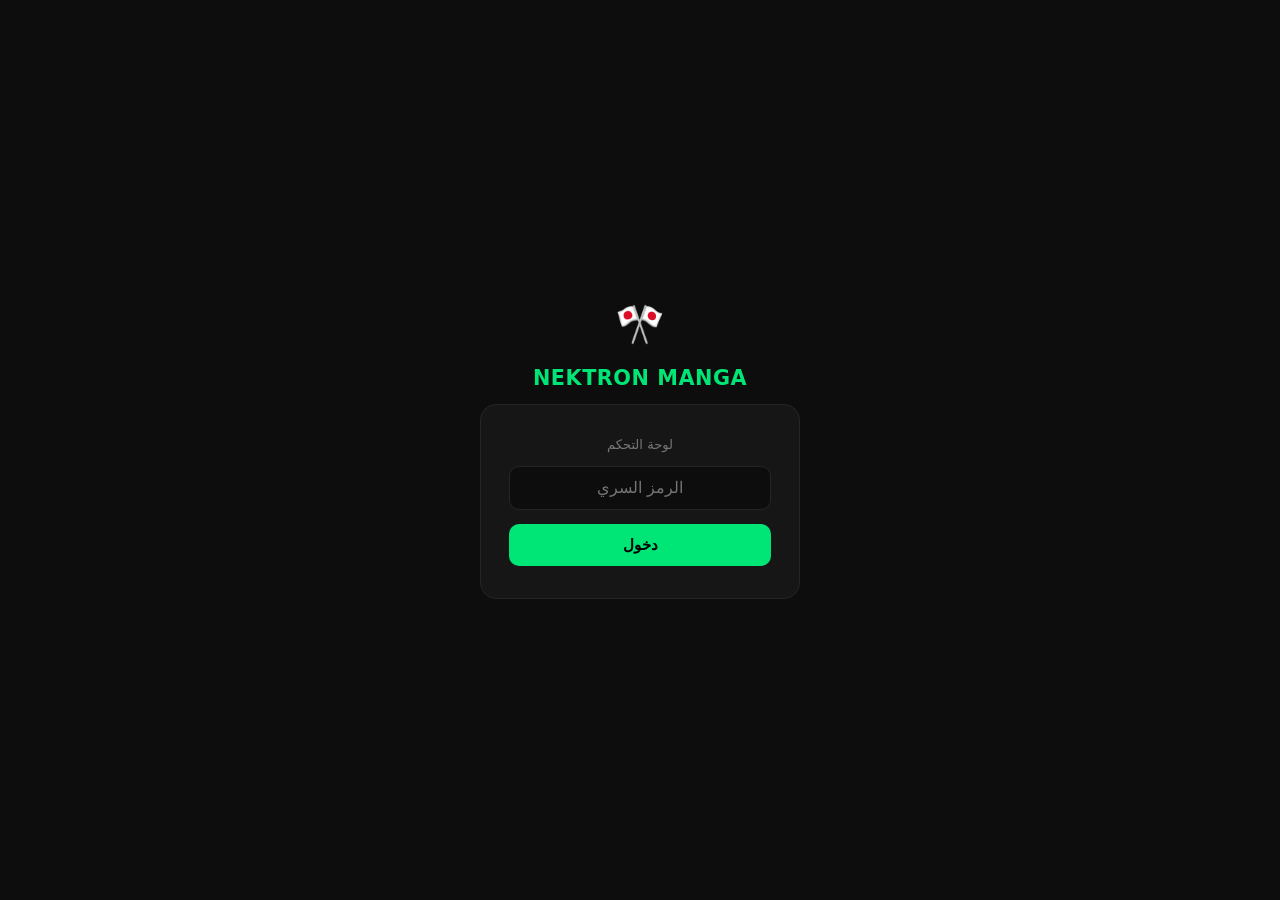
<file: admin.html>
<!DOCTYPE html>
<html lang="ar" dir="rtl">
<head>
<meta charset="UTF-8">
<meta name="viewport" content="width=device-width, initial-scale=1.0">
<title>لوحة التحكم — Nektron Manga</title>
<meta name="robots" content="noindex,nofollow">
<style>
  :root {
    --bg:#0d0d0d; --card:#161616; --border:#252525;
    --green:#00e676; --text:#e0e0e0; --muted:#777;
    --red:#ff5252; --blue:#40c4ff; --yellow:#ffd740;
    --orange:#ff9100; --purple:#ce93d8;
  }
  *{box-sizing:border-box;margin:0;padding:0}
  body{background:var(--bg);color:var(--text);font-family:system-ui,sans-serif;min-height:100vh}

  /* Login */
  #login-screen{display:flex;align-items:center;justify-content:center;min-height:100vh;flex-direction:column;gap:14px;padding:20px}
  .login-logo{font-size:2.5rem;margin-bottom:4px}
  #login-screen h1{color:var(--green);font-size:1.3rem;letter-spacing:.5px}
  .login-box{background:var(--card);border:1px solid var(--border);border-radius:16px;padding:32px 28px;display:flex;flex-direction:column;gap:14px;width:100%;max-width:320px}
  #pass-input{background:#0d0d0d;border:1px solid var(--border);color:var(--text);padding:12px 16px;border-radius:10px;font-size:1rem;width:100%;text-align:center;direction:ltr;transition:border-color .2s}
  #pass-input:focus{outline:none;border-color:var(--green)}
  #login-btn{background:var(--green);color:#000;font-weight:800;border:none;padding:12px;border-radius:10px;cursor:pointer;font-size:0.95rem;width:100%;transition:opacity .15s}
  #login-btn:hover{opacity:.88}
  #login-error{color:var(--red);font-size:0.82rem;text-align:center;display:none}

  /* Dashboard */
  #dashboard{display:none;padding:20px 14px 80px;max-width:980px;margin:0 auto}
  .topbar{display:flex;align-items:center;justify-content:space-between;margin-bottom:22px;flex-wrap:wrap;gap:10px;padding-bottom:14px;border-bottom:1px solid var(--border)}
  .topbar h1{color:var(--green);font-size:1.1rem;font-weight:800;display:flex;align-items:center;gap:8px}
  .topbar-actions{display:flex;gap:8px;flex-wrap:wrap}
  .btn{padding:8px 16px;border-radius:8px;border:1px solid;cursor:pointer;font-size:0.78rem;font-weight:600;transition:all .15s;background:transparent}
  .btn-green{border-color:var(--green);color:var(--green)}.btn-green:hover{background:var(--green);color:#000}
  .btn-red{border-color:var(--red);color:var(--red)}.btn-red:hover{background:var(--red);color:#fff}
  .btn-blue{border-color:var(--blue);color:var(--blue)}.btn-blue:hover{background:var(--blue);color:#000}
  .btn-solid{background:var(--green);color:#000;border-color:var(--green)}

  /* Tabs */
  .tabs{display:flex;gap:4px;margin-bottom:18px;border-bottom:1px solid var(--border);overflow-x:auto}
  .tab{padding:10px 18px;font-size:0.8rem;font-weight:600;cursor:pointer;color:var(--muted);border-bottom:2px solid transparent;white-space:nowrap;transition:all .15s}
  .tab.active{color:var(--green);border-bottom-color:var(--green)}

  /* Tab panels */
  .tab-panel{display:none}.tab-panel.active{display:block}

  /* Stats */
  .stats-grid{display:grid;grid-template-columns:repeat(auto-fit,minmax(130px,1fr));gap:10px;margin-bottom:18px}
  .stat-card{background:var(--card);border:1px solid var(--border);border-radius:12px;padding:16px;text-align:center}
  .stat-num{font-size:2rem;font-weight:800;color:var(--green)}
  .stat-label{font-size:0.7rem;color:var(--muted);margin-top:3px}
  .stat-card.blue .stat-num{color:var(--blue)}
  .stat-card.yellow .stat-num{color:var(--yellow)}
  .stat-card.red .stat-num{color:var(--red)}

  /* Section */
  .section{background:var(--card);border:1px solid var(--border);border-radius:12px;margin-bottom:14px;overflow:hidden}
  .section-head{padding:12px 16px;font-size:0.82rem;font-weight:700;color:var(--blue);border-bottom:1px solid var(--border);display:flex;align-items:center;gap:6px}
  .section-body{padding:14px 16px}

  /* Bar rows */
  .bar-row{display:flex;align-items:center;gap:10px;padding:7px 0;border-bottom:1px solid #1c1c1c}
  .bar-row:last-child{border-bottom:none}
  .bar-label{font-size:0.77rem;color:var(--text);min-width:110px;overflow:hidden;text-overflow:ellipsis;white-space:nowrap}
  .bar-track{flex:1;background:#1e1e1e;border-radius:4px;height:6px}
  .bar-fill{height:6px;border-radius:4px;background:var(--green)}
  .bar-count{font-size:0.7rem;color:var(--muted);min-width:28px;text-align:left;direction:ltr}

  /* Table */
  .table-wrap{overflow-x:auto;max-height:320px;overflow-y:auto}
  table{width:100%;border-collapse:collapse;font-size:0.7rem;direction:ltr}
  th{background:#111;color:var(--muted);padding:8px 9px;text-align:left;font-weight:600;white-space:nowrap;position:sticky;top:0;z-index:1}
  td{padding:7px 9px;border-bottom:1px solid #1a1a1a;white-space:nowrap;max-width:150px;overflow:hidden;text-overflow:ellipsis}
  tr:hover td{background:#1b1b1b}

  /* Ads panel */
  .ads-grid{display:grid;gap:14px}
  .ad-card{background:var(--card);border:1px solid var(--border);border-radius:12px;overflow:hidden}
  .ad-card-head{padding:12px 16px;font-size:0.82rem;font-weight:700;border-bottom:1px solid var(--border);display:flex;align-items:center;justify-content:space-between}
  .ad-card-body{padding:14px 16px;display:flex;flex-direction:column;gap:10px}
  .ad-label{font-size:0.75rem;color:var(--muted);margin-bottom:4px}
  textarea.ad-code{width:100%;background:#0d0d0d;border:1px solid var(--border);color:var(--text);padding:10px;border-radius:8px;font-size:0.72rem;font-family:monospace;min-height:80px;resize:vertical;direction:ltr;transition:border-color .2s}
  textarea.ad-code:focus{outline:none;border-color:var(--blue)}
  .ad-toggle{display:flex;align-items:center;gap:10px}
  .toggle-switch{position:relative;width:40px;height:22px;cursor:pointer}
  .toggle-switch input{opacity:0;width:0;height:0}
  .toggle-slider{position:absolute;inset:0;background:#333;border-radius:22px;transition:.3s}
  .toggle-slider:before{content:"";position:absolute;width:16px;height:16px;left:3px;top:3px;background:#fff;border-radius:50%;transition:.3s}
  input:checked+.toggle-slider{background:var(--green)}
  input:checked+.toggle-slider:before{transform:translateX(18px)}
  .ad-preview{background:#111;border-radius:8px;padding:12px;min-height:50px;display:flex;align-items:center;justify-content:center;font-size:0.72rem;color:var(--muted);border:1px dashed var(--border)}
  .save-btn{background:var(--green);color:#000;border:none;padding:9px 20px;border-radius:8px;font-weight:700;cursor:pointer;font-size:0.8rem;transition:opacity .15s}
  .save-btn:hover{opacity:.85}

  /* Maintenance */
  .maint-row{display:flex;align-items:center;justify-content:space-between;padding:14px 16px}
  .badge{display:inline-flex;align-items:center;gap:5px;padding:4px 12px;border-radius:20px;font-size:0.72rem;font-weight:700;border:1px solid}
  .badge-on{color:var(--red);border-color:var(--red);background:rgba(255,82,82,.08)}
  .badge-off{color:var(--green);border-color:var(--green);background:rgba(0,230,118,.08)}

  .toast{position:fixed;bottom:24px;left:50%;transform:translateX(-50%);background:var(--green);color:#000;padding:10px 24px;border-radius:24px;font-size:0.82rem;font-weight:700;opacity:0;transition:opacity .3s;pointer-events:none;z-index:999}
  .toast.show{opacity:1}
  .toast.err{background:var(--red);color:#fff}

  .grid-2{display:grid;grid-template-columns:1fr 1fr;gap:14px}
  @media(max-width:600px){.grid-2{grid-template-columns:1fr}}
</style>
</head>
<body>

<!-- LOGIN -->
<div id="login-screen">
  <div class="login-logo">🎌</div>
  <h1>NEKTRON MANGA</h1>
  <div class="login-box">
    <div style="font-size:0.82rem;color:var(--muted);text-align:center">لوحة التحكم</div>
    <input type="password" id="pass-input" placeholder="الرمز السري"
      onkeydown="if(event.key==='Enter')doLogin()">
    <button id="login-btn" onclick="doLogin()">دخول</button>
    <div id="login-error">❌ رمز خاطئ أو انتهت الجلسة</div>
  </div>
</div>

<!-- DASHBOARD -->
<div id="dashboard">
  <div class="topbar">
    <h1>🎌 لوحة تحكم NEKTRON MANGA</h1>
    <div class="topbar-actions">
      <button class="btn btn-blue" onclick="loadData()">🔄 تحديث</button>
      <button class="btn btn-red" onclick="doLogout()">خروج</button>
    </div>
  </div>

  <!-- TABS -->
  <div class="tabs">
    <div class="tab active" onclick="switchTab('stats',this)">📊 الإحصائيات</div>
    <div class="tab" onclick="switchTab('ads',this)">📢 الإعلانات</div>
    <div class="tab" onclick="switchTab('settings',this)">⚙️ الإعدادات</div>
    <div class="tab" onclick="switchTab('visitors',this)">👥 الزوار</div>
  </div>

  <!-- STATS TAB -->
  <div id="tab-stats" class="tab-panel active">
    <div class="stats-grid">
      <div class="stat-card"><div class="stat-num" id="s-total">—</div><div class="stat-label">إجمالي الزيارات</div></div>
      <div class="stat-card blue"><div class="stat-num" id="s-unique">—</div><div class="stat-label">زوار فريدون</div></div>
      <div class="stat-card yellow"><div class="stat-num" id="s-today">—</div><div class="stat-label">اليوم</div></div>
    </div>
    <div class="grid-2">
      <div class="section">
        <div class="section-head">🌍 الدول</div>
        <div class="section-body" id="top-countries"></div>
      </div>
      <div class="section">
        <div class="section-head">📄 الصفحات</div>
        <div class="section-body" id="top-pages"></div>
      </div>
    </div>
    <div class="grid-2">
      <div class="section">
        <div class="section-head">🏙️ المدن</div>
        <div class="section-body" id="top-cities"></div>
      </div>
      <div class="section">
        <div class="section-head">📱 الشاشات</div>
        <div class="section-body" id="top-screens"></div>
      </div>
    </div>
  </div>

  <!-- ADS TAB -->
  <div id="tab-ads" class="tab-panel">
    <div style="margin-bottom:12px;font-size:0.8rem;color:var(--muted)">
      الصق كود الإعلان (Google AdSense أو أي شبكة) في الحقل المناسب واضغط حفظ.
    </div>
    <div class="ads-grid">

      <div class="ad-card">
        <div class="ad-card-head">
          <span>📢 إعلان أعلى الموقع (Header)</span>
          <div class="ad-toggle">
            <label class="toggle-switch"><input type="checkbox" id="ad-header-enabled" onchange="saveAd('header')"><span class="toggle-slider"></span></label>
            <span style="font-size:0.72rem;color:var(--muted)">تفعيل</span>
          </div>
        </div>
        <div class="ad-card-body">
          <div class="ad-label">كود الإعلان:</div>
          <textarea class="ad-code" id="ad-header-code" placeholder="<script async src=...></script>&#10;<ins class=...></ins>" oninput="updatePreview('header')"></textarea>
          <div class="ad-label">معاينة:</div>
          <div class="ad-preview" id="ad-header-preview">لا يوجد كود</div>
          <button class="save-btn" onclick="saveAd('header')">💾 حفظ</button>
        </div>
      </div>

      <div class="ad-card">
        <div class="ad-card-head">
          <span>📢 إعلان أسفل الموقع (Footer)</span>
          <div class="ad-toggle">
            <label class="toggle-switch"><input type="checkbox" id="ad-footer-enabled" onchange="saveAd('footer')"><span class="toggle-slider"></span></label>
            <span style="font-size:0.72rem;color:var(--muted)">تفعيل</span>
          </div>
        </div>
        <div class="ad-card-body">
          <div class="ad-label">كود الإعلان:</div>
          <textarea class="ad-code" id="ad-footer-code" placeholder="<script async src=...></script>&#10;<ins class=...></ins>" oninput="updatePreview('footer')"></textarea>
          <div class="ad-label">معاينة:</div>
          <div class="ad-preview" id="ad-footer-preview">لا يوجد كود</div>
          <button class="save-btn" onclick="saveAd('footer')">💾 حفظ</button>
        </div>
      </div>

      <div class="ad-card">
        <div class="ad-card-head">
          <span>📢 إعلان وسط الصفحة (Middle)</span>
          <div class="ad-toggle">
            <label class="toggle-switch"><input type="checkbox" id="ad-middle-enabled" onchange="saveAd('middle')"><span class="toggle-slider"></span></label>
            <span style="font-size:0.72rem;color:var(--muted)">تفعيل</span>
          </div>
        </div>
        <div class="ad-card-body">
          <div class="ad-label">كود الإعلان:</div>
          <textarea class="ad-code" id="ad-middle-code" placeholder="<script async src=...></script>&#10;<ins class=...></ins>" oninput="updatePreview('middle')"></textarea>
          <div class="ad-label">معاينة:</div>
          <div class="ad-preview" id="ad-middle-preview">لا يوجد كود</div>
          <button class="save-btn" onclick="saveAd('middle')">💾 حفظ</button>
        </div>
      </div>

    </div>
  </div>

  <!-- SETTINGS TAB -->
  <div id="tab-settings" class="tab-panel">
    <div class="section">
      <div class="section-head">🔧 وضع الصيانة</div>
      <div class="maint-row">
        <div>
          <div style="font-size:0.85rem;font-weight:600">تفعيل وضع الصيانة</div>
          <div style="font-size:0.75rem;color:var(--muted);margin-top:3px">يظهر للزوار رسالة "تحت الصيانة" بدلاً من الموقع</div>
        </div>
        <div style="display:flex;align-items:center;gap:10px">
          <span id="maint-badge" class="badge badge-off">● شغال</span>
          <button class="btn btn-red" id="maint-btn" onclick="toggleMaintenance()">تفعيل الصيانة</button>
        </div>
      </div>
    </div>
    <div class="section" style="margin-top:14px">
      <div class="section-head">📊 إعدادات Gemini AI</div>
      <div class="section-body" style="font-size:0.82rem;color:var(--muted)">
        لتفعيل OCR يجب إضافة متغير البيئة <code style="color:var(--green);background:#111;padding:2px 6px;border-radius:4px">GEMINI_API_KEY</code> في إعدادات Netlify.
        <br><br>
        احصل على مفتاح مجاني من: <a href="https://aistudio.google.com/app/apikey" target="_blank" style="color:var(--blue)">Google AI Studio</a>
      </div>
    </div>
  </div>

  <!-- VISITORS TAB -->
  <div id="tab-visitors" class="tab-panel">
    <div class="section">
      <div class="section-head">👥 آخر الزيارات</div>
      <div class="table-wrap">
        <table>
          <thead>
            <tr><th>الوقت</th><th>الدولة</th><th>المدينة</th><th>الصفحة</th><th>الشاشة</th></tr>
          </thead>
          <tbody id="visits-table"></tbody>
        </table>
      </div>
    </div>
  </div>
</div>

<div class="toast" id="toast"></div>

<script>
const API = '/api/admin';
let savedPass = sessionStorage.getItem('nk_pass') || '';
let maintenanceOn = false;
const ADS_KEY = 'nk_ads_config';

// ── Auth ────────────────────────────────────────────────────────────────────
async function doLogin() {
  const pass = document.getElementById('pass-input').value.trim();
  if (!pass) return;
  const btn = document.getElementById('login-btn');
  btn.disabled = true;
  btn.textContent = '...';
  try {
    const res = await fetch(API + '?pass=' + encodeURIComponent(pass));
    if (res.status === 401) throw new Error('wrong');
    if (!res.ok) throw new Error('err');
    savedPass = pass;
    sessionStorage.setItem('nk_pass', pass);
    document.getElementById('login-screen').style.display = 'none';
    document.getElementById('dashboard').style.display = 'block';
    document.getElementById('login-error').style.display = 'none';
    await loadData();
    loadAds();
  } catch(e) {
    document.getElementById('login-error').style.display = 'block';
    btn.disabled = false;
    btn.textContent = 'دخول';
  }
}

function doLogout() {
  sessionStorage.removeItem('nk_pass');
  location.reload();
}

// Auto-login if session saved
if (savedPass) doLogin();

// ── Tabs ────────────────────────────────────────────────────────────────────
function switchTab(name, el) {
  document.querySelectorAll('.tab').forEach(t => t.classList.remove('active'));
  document.querySelectorAll('.tab-panel').forEach(p => p.classList.remove('active'));
  el.classList.add('active');
  document.getElementById('tab-' + name).classList.add('active');
}

// ── Load Stats ───────────────────────────────────────────────────────────────
async function loadData() {
  try {
    const res = await fetch(API + '?pass=' + encodeURIComponent(savedPass));
    if (res.status === 401) { doLogout(); return; }
    const d = await res.json();

    document.getElementById('s-total').textContent = (d.summary?.totalVisits ?? 0).toLocaleString();
    document.getElementById('s-unique').textContent = (d.summary?.uniqueVisitors ?? 0).toLocaleString();
    document.getElementById('s-today').textContent = (d.recent?.filter(v => {
      const t = new Date(v.createdAt);
      const now = new Date();
      return t.toDateString() === now.toDateString();
    }).length ?? 0).toLocaleString();

    maintenanceOn = d.summary?.maintenanceMode ?? false;
    updateMaintBadge();
    renderBars('top-countries', d.topCountries, 'country');
    renderBars('top-pages', d.topPages, 'path');
    renderBars('top-cities', d.topCities, 'city');
    renderBars('top-screens', d.topScreens, 'screen');
    renderTable(d.recent || []);
  } catch(e) { showToast('خطأ في تحميل البيانات', true); }
}

function renderBars(id, data, key) {
  const el = document.getElementById(id);
  if (!data?.length) { el.innerHTML = '<div style="color:var(--muted);font-size:0.75rem;text-align:center;padding:10px">لا توجد بيانات</div>'; return; }
  const max = Math.max(...data.map(d => d.visits));
  el.innerHTML = data.map(d => `
    <div class="bar-row">
      <div class="bar-label">${d[key] || '—'}</div>
      <div class="bar-track"><div class="bar-fill" style="width:${Math.round(d.visits/max*100)}%"></div></div>
      <div class="bar-count">${d.visits}</div>
    </div>`).join('');
}

function renderTable(rows) {
  const tb = document.getElementById('visits-table');
  if (!rows.length) { tb.innerHTML = '<tr><td colspan="5" style="text-align:center;color:var(--muted);padding:20px">لا توجد زيارات</td></tr>'; return; }
  tb.innerHTML = rows.map(v => `<tr>
    <td>${new Date(v.createdAt).toLocaleString('ar')}</td>
    <td>${v.country||'—'}</td><td>${v.city||'—'}</td>
    <td>${v.path||'/'}</td><td>${v.screen||'—'}</td>
  </tr>`).join('');
}

// ── Maintenance ──────────────────────────────────────────────────────────────
function updateMaintBadge() {
  const badge = document.getElementById('maint-badge');
  const btn = document.getElementById('maint-btn');
  if (maintenanceOn) {
    badge.textContent = '● صيانة'; badge.className = 'badge badge-on';
    btn.textContent = 'إيقاف الصيانة'; btn.className = 'btn btn-green';
  } else {
    badge.textContent = '● شغال'; badge.className = 'badge badge-off';
    btn.textContent = 'تفعيل الصيانة'; btn.className = 'btn btn-red';
  }
}

async function toggleMaintenance() {
  try {
    const res = await fetch(API, {
      method: 'POST',
      headers: { 'Content-Type': 'application/json' },
      body: JSON.stringify({ pass: savedPass, action: 'set_maintenance', enabled: !maintenanceOn })
    });
    if (!res.ok) throw new Error();
    maintenanceOn = !maintenanceOn;
    updateMaintBadge();
    showToast(maintenanceOn ? '🔧 وضع الصيانة مفعّل' : '✅ الموقع شغال');
  } catch { showToast('فشل التغيير', true); }
}

// ── Ads ──────────────────────────────────────────────────────────────────────
const ADS = ['header', 'footer', 'middle'];

function loadAds() {
  const cfg = JSON.parse(localStorage.getItem(ADS_KEY) || '{}');
  ADS.forEach(slot => {
    const code = cfg[slot]?.code || '';
    const enabled = cfg[slot]?.enabled || false;
    document.getElementById('ad-'+slot+'-code').value = code;
    document.getElementById('ad-'+slot+'-enabled').checked = enabled;
    updatePreview(slot);
  });
}

function saveAd(slot) {
  const cfg = JSON.parse(localStorage.getItem(ADS_KEY) || '{}');
  cfg[slot] = {
    code: document.getElementById('ad-'+slot+'-code').value.trim(),
    enabled: document.getElementById('ad-'+slot+'-enabled').checked
  };
  localStorage.setItem(ADS_KEY, JSON.stringify(cfg));
  // Inject into page
  injectAds();
  showToast('✅ تم حفظ إعلان ' + slot);
}

function updatePreview(slot) {
  const code = document.getElementById('ad-'+slot+'-code').value.trim();
  const preview = document.getElementById('ad-'+slot+'-preview');
  preview.textContent = code ? '📢 سيظهر الإعلان هنا' : 'لا يوجد كود';
}

function injectAds() {
  const cfg = JSON.parse(localStorage.getItem(ADS_KEY) || '{}');
  ADS.forEach(slot => {
    const el = document.getElementById('ad-zone-'+slot);
    if (el) {
      el.innerHTML = (cfg[slot]?.enabled && cfg[slot]?.code) ? cfg[slot].code : '';
    }
  });
}

// ── Toast ─────────────────────────────────────────────────────────────────────
function showToast(msg, err=false) {
  const t = document.getElementById('toast');
  t.textContent = msg;
  t.className = 'toast' + (err?' err':'') + ' show';
  setTimeout(()=>t.className='toast'+(err?' err':''), 2500);
}
</script>
</body>
</html>
</file>
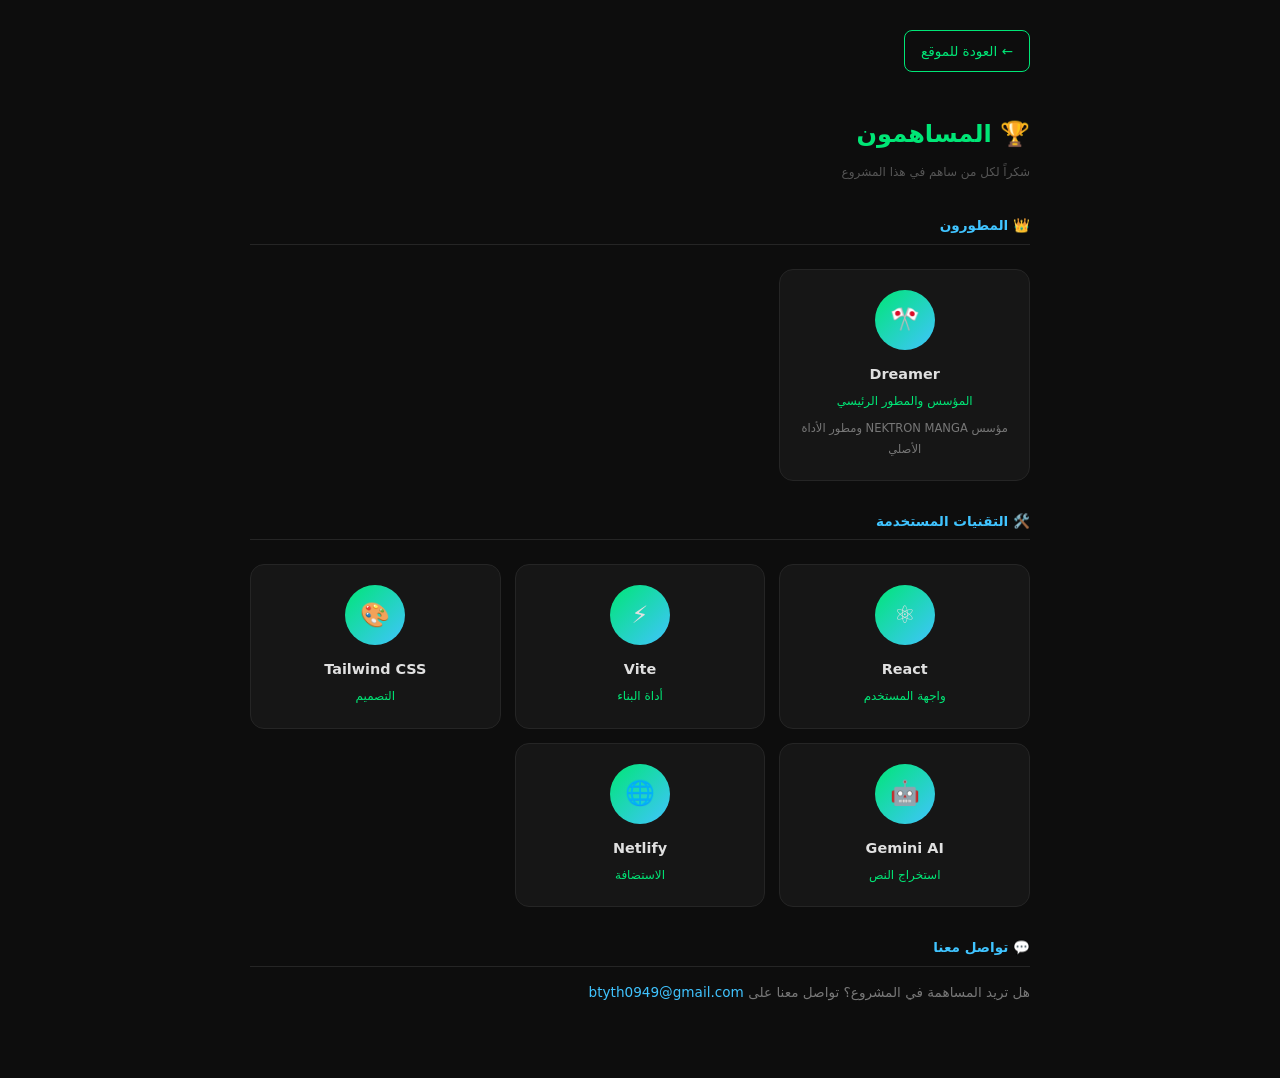
<file: contributors.html>
<!DOCTYPE html>
<html lang="ar" dir="rtl">
<head>
<meta charset="UTF-8">
<meta name="viewport" content="width=device-width, initial-scale=1.0">
<title>المساهمون — NEKTRON MANGA</title>
<link rel="icon" href="/logo.png">
<style>
  body{background:#0d0d0d;color:#e0e0e0;font-family:system-ui,sans-serif;max-width:780px;margin:0 auto;padding:30px 20px 60px;line-height:1.8}
  h1{color:#00e676;font-size:1.5rem;margin-bottom:6px}
  .date{font-size:0.75rem;color:#555;margin-bottom:30px}
  .back{display:inline-flex;align-items:center;gap:6px;color:#00e676;text-decoration:none;font-size:0.85rem;margin-bottom:24px;padding:8px 16px;border:1px solid #00e676;border-radius:8px}
  .grid{display:grid;grid-template-columns:repeat(auto-fill,minmax(200px,1fr));gap:14px;margin-top:24px}
  .card{background:#161616;border:1px solid #252525;border-radius:14px;padding:20px;text-align:center;transition:border-color .2s}
  .card:hover{border-color:#00e676}
  .avatar{width:60px;height:60px;border-radius:50%;background:linear-gradient(135deg,#00e676,#40c4ff);display:flex;align-items:center;justify-content:center;font-size:1.5rem;margin:0 auto 12px}
  .name{font-weight:700;font-size:0.9rem;color:#e0e0e0}
  .role{font-size:0.75rem;color:#00e676;margin-top:3px}
  .desc{font-size:0.72rem;color:#777;margin-top:6px}
  a{color:#40c4ff;text-decoration:none}
  .section-title{color:#40c4ff;font-size:0.85rem;font-weight:700;margin:28px 0 12px;padding-bottom:6px;border-bottom:1px solid #252525}
</style>
</head>
<body>
<a href="/" class="back">← العودة للموقع</a>
<h1>🏆 المساهمون</h1>
<div class="date">شكراً لكل من ساهم في هذا المشروع</div>

<div class="section-title">👑 المطورون</div>
<div class="grid">
  <div class="card">
    <div class="avatar">🎌</div>
    <div class="name">Dreamer</div>
    <div class="role">المؤسس والمطور الرئيسي</div>
    <div class="desc">مؤسس NEKTRON MANGA ومطور الأداة الأصلي</div>
  </div>
</div>

<div class="section-title">🛠️ التقنيات المستخدمة</div>
<div class="grid">
  <div class="card"><div class="avatar">⚛️</div><div class="name">React</div><div class="role">واجهة المستخدم</div></div>
  <div class="card"><div class="avatar">⚡</div><div class="name">Vite</div><div class="role">أداة البناء</div></div>
  <div class="card"><div class="avatar">🎨</div><div class="name">Tailwind CSS</div><div class="role">التصميم</div></div>
  <div class="card"><div class="avatar">🤖</div><div class="name">Gemini AI</div><div class="role">استخراج النص</div></div>
  <div class="card"><div class="avatar">🌐</div><div class="name">Netlify</div><div class="role">الاستضافة</div></div>
</div>

<div class="section-title">💬 تواصل معنا</div>
<p style="color:#777;font-size:0.85rem">هل تريد المساهمة في المشروع؟ تواصل معنا على <a href="mailto:btyth0949@gmail.com">btyth0949@gmail.com</a></p>
</body>
</html>
</file>
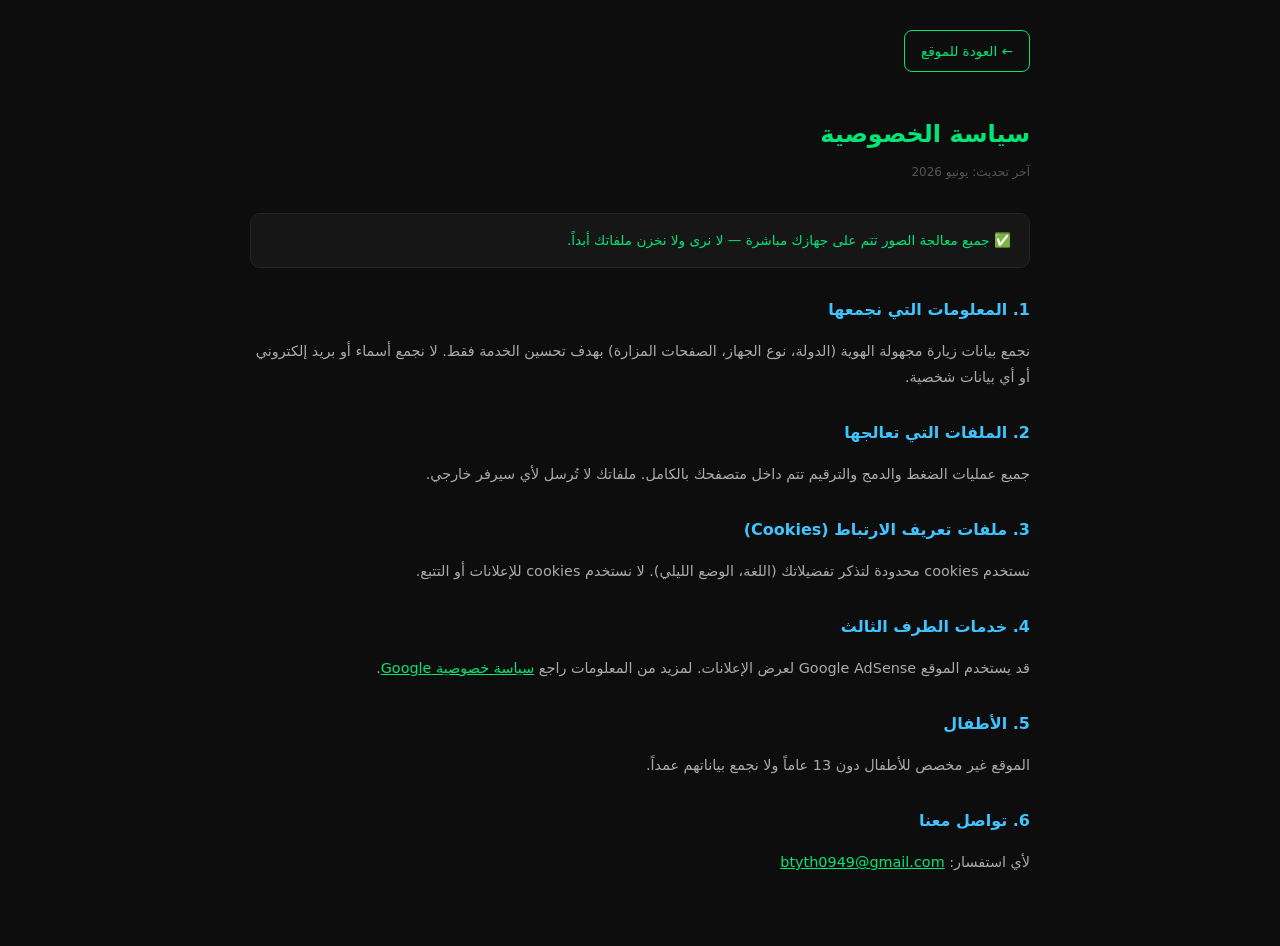
<file: privacy-policy.html>
<!DOCTYPE html>
<html lang="ar" dir="rtl">
<head>
<meta charset="UTF-8">
<meta name="viewport" content="width=device-width, initial-scale=1.0">
<title>سياسة الخصوصية — NEKTRON MANGA</title>
<link rel="icon" href="/logo.png">
<style>
  body{background:#0d0d0d;color:#e0e0e0;font-family:system-ui,sans-serif;max-width:780px;margin:0 auto;padding:30px 20px 60px;line-height:1.8}
  h1{color:#00e676;font-size:1.5rem;margin-bottom:6px}
  h2{color:#40c4ff;font-size:1rem;margin:28px 0 10px}
  p{color:#aaa;font-size:0.9rem;margin-bottom:10px}
  a{color:#00e676}
  .back{display:inline-flex;align-items:center;gap:6px;color:#00e676;text-decoration:none;font-size:0.85rem;margin-bottom:24px;padding:8px 16px;border:1px solid #00e676;border-radius:8px}
  .date{font-size:0.75rem;color:#555;margin-bottom:30px}
  .highlight{background:#161616;border:1px solid #252525;border-radius:10px;padding:14px 18px;margin:16px 0}
  .highlight p{margin:0;color:#00e676;font-size:0.85rem}
</style>
</head>
<body>
<a href="/" class="back">← العودة للموقع</a>
<h1>سياسة الخصوصية</h1>
<div class="date">آخر تحديث: يونيو 2026</div>

<div class="highlight"><p>✅ جميع معالجة الصور تتم على جهازك مباشرة — لا نرى ولا نخزن ملفاتك أبداً.</p></div>

<h2>1. المعلومات التي نجمعها</h2>
<p>نجمع بيانات زيارة مجهولة الهوية (الدولة، نوع الجهاز، الصفحات المزارة) بهدف تحسين الخدمة فقط. لا نجمع أسماء أو بريد إلكتروني أو أي بيانات شخصية.</p>

<h2>2. الملفات التي تعالجها</h2>
<p>جميع عمليات الضغط والدمج والترقيم تتم داخل متصفحك بالكامل. ملفاتك لا تُرسل لأي سيرفر خارجي.</p>

<h2>3. ملفات تعريف الارتباط (Cookies)</h2>
<p>نستخدم cookies محدودة لتذكر تفضيلاتك (اللغة، الوضع الليلي). لا نستخدم cookies للإعلانات أو التتبع.</p>

<h2>4. خدمات الطرف الثالث</h2>
<p>قد يستخدم الموقع Google AdSense لعرض الإعلانات. لمزيد من المعلومات راجع <a href="https://policies.google.com/privacy" target="_blank">سياسة خصوصية Google</a>.</p>

<h2>5. الأطفال</h2>
<p>الموقع غير مخصص للأطفال دون 13 عاماً ولا نجمع بياناتهم عمداً.</p>

<h2>6. تواصل معنا</h2>
<p>لأي استفسار: <a href="mailto:btyth0949@gmail.com">btyth0949@gmail.com</a></p>
</body>
</html>
</file>
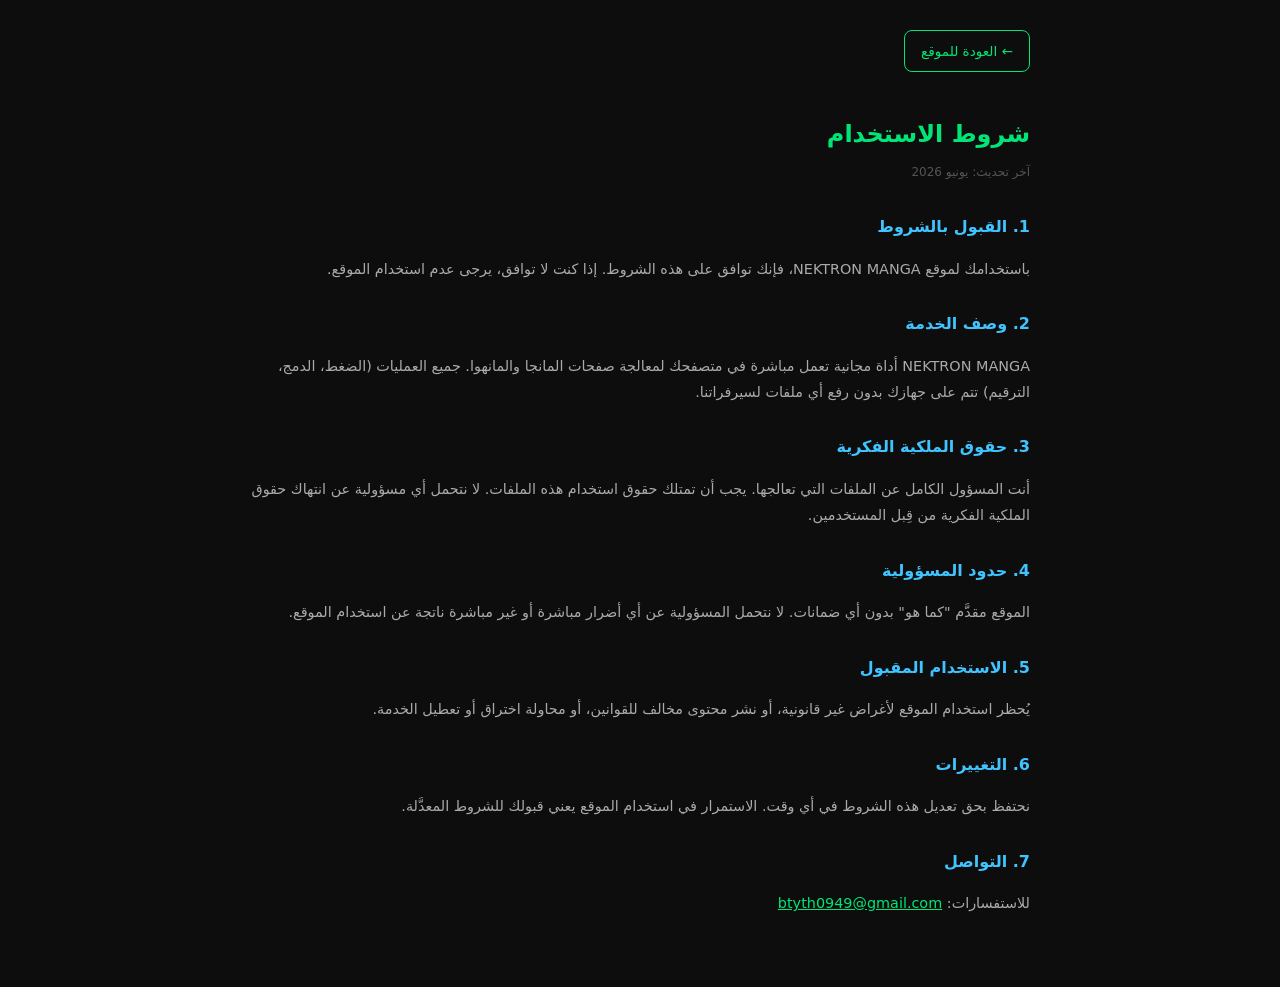
<file: terms.html>
<!DOCTYPE html>
<html lang="ar" dir="rtl">
<head>
<meta charset="UTF-8">
<meta name="viewport" content="width=device-width, initial-scale=1.0">
<title>شروط الاستخدام — NEKTRON MANGA</title>
<link rel="icon" href="/logo.png">
<style>
  body{background:#0d0d0d;color:#e0e0e0;font-family:system-ui,sans-serif;max-width:780px;margin:0 auto;padding:30px 20px 60px;line-height:1.8}
  h1{color:#00e676;font-size:1.5rem;margin-bottom:6px}
  h2{color:#40c4ff;font-size:1rem;margin:28px 0 10px}
  p{color:#aaa;font-size:0.9rem;margin-bottom:10px}
  a{color:#00e676}
  .back{display:inline-flex;align-items:center;gap:6px;color:#00e676;text-decoration:none;font-size:0.85rem;margin-bottom:24px;padding:8px 16px;border:1px solid #00e676;border-radius:8px}
  .date{font-size:0.75rem;color:#555;margin-bottom:30px}
  hr{border-color:#252525;margin:30px 0}
</style>
</head>
<body>
<a href="/" class="back">← العودة للموقع</a>
<h1>شروط الاستخدام</h1>
<div class="date">آخر تحديث: يونيو 2026</div>

<h2>1. القبول بالشروط</h2>
<p>باستخدامك لموقع NEKTRON MANGA، فإنك توافق على هذه الشروط. إذا كنت لا توافق، يرجى عدم استخدام الموقع.</p>

<h2>2. وصف الخدمة</h2>
<p>NEKTRON MANGA أداة مجانية تعمل مباشرة في متصفحك لمعالجة صفحات المانجا والمانهوا. جميع العمليات (الضغط، الدمج، الترقيم) تتم على جهازك بدون رفع أي ملفات لسيرفراتنا.</p>

<h2>3. حقوق الملكية الفكرية</h2>
<p>أنت المسؤول الكامل عن الملفات التي تعالجها. يجب أن تمتلك حقوق استخدام هذه الملفات. لا نتحمل أي مسؤولية عن انتهاك حقوق الملكية الفكرية من قِبل المستخدمين.</p>

<h2>4. حدود المسؤولية</h2>
<p>الموقع مقدَّم "كما هو" بدون أي ضمانات. لا نتحمل المسؤولية عن أي أضرار مباشرة أو غير مباشرة ناتجة عن استخدام الموقع.</p>

<h2>5. الاستخدام المقبول</h2>
<p>يُحظر استخدام الموقع لأغراض غير قانونية، أو نشر محتوى مخالف للقوانين، أو محاولة اختراق أو تعطيل الخدمة.</p>

<h2>6. التغييرات</h2>
<p>نحتفظ بحق تعديل هذه الشروط في أي وقت. الاستمرار في استخدام الموقع يعني قبولك للشروط المعدَّلة.</p>

<h2>7. التواصل</h2>
<p>للاستفسارات: <a href="mailto:btyth0949@gmail.com">btyth0949@gmail.com</a></p>
</body>
</html>
</file>
